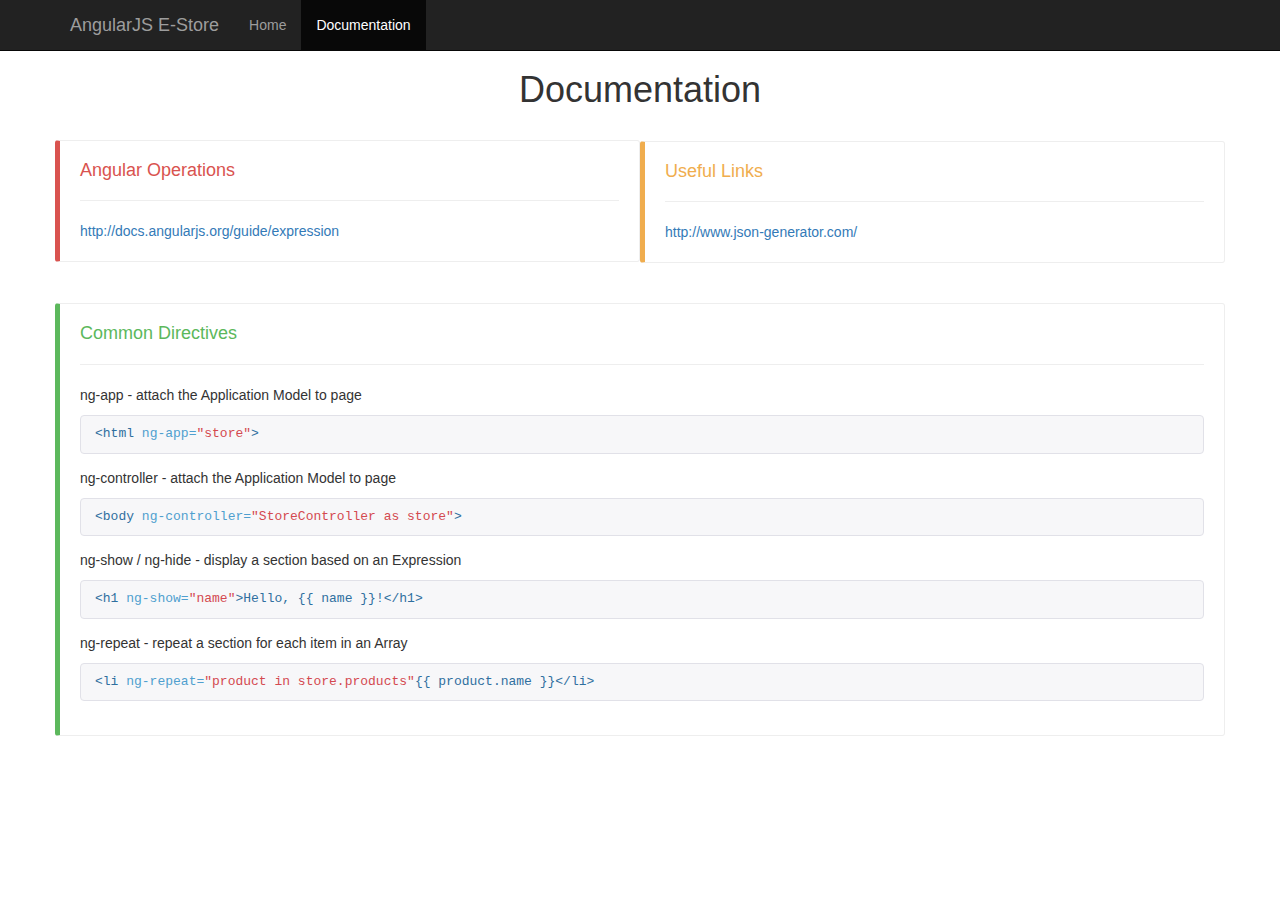
<file: documentation.html>
<!DOCTYPE html>
<html lang="en" ng-app="store">
  <head>
    <meta charset="utf-8">
    <meta http-equiv="X-UA-Compatible" content="IE=edge">
    <meta name="viewport" content="width=device-width, initial-scale=1">
    <!-- The above 3 meta tags *must* come first in the head; any other head content must come *after* these tags -->
    <title>ANGULAR JS DOCUMENTATION</title>

    <!-- Bootstrap -->
    <link href="css/bootstrap.min.css" rel="stylesheet">
    <link href="css/style.css" rel="stylesheet">
    <link href="css/docs.min.css" rel="stylesheet">
   


    <!-- HTML5 shim and Respond.js for IE8 support of HTML5 elements and media queries -->
    <!-- WARNING: Respond.js doesn't work if you view the page via file:// -->
    <!--[if lt IE 9]>
      <script src="https://oss.maxcdn.com/html5shiv/3.7.2/html5shiv.min.js"></script>
      <script src="https://oss.maxcdn.com/respond/1.4.2/respond.min.js"></script>
    <![endif]-->
  </head>
  <body>
  	<nav class="navbar navbar-inverse navbar-fixed-top">
  	      <div class="container">
  	        <div class="navbar-header">
  	          <button type="button" class="navbar-toggle collapsed" data-toggle="collapse" data-target="#navbar" aria-expanded="false" aria-controls="navbar">
  	            <span class="sr-only">Toggle navigation</span>
  	            <span class="icon-bar"></span>
  	            <span class="icon-bar"></span>
  	            <span class="icon-bar"></span>
  	          </button>
  	          <a class="navbar-brand" href="index.html">AngularJS E-Store</a>
  	        </div>
  	        <div id="navbar" class="collapse navbar-collapse">
  	          <ul class="nav navbar-nav">
  	            <li><a href="index.html">Home</a></li>
  	            <li class="active"><a href="documentation.html">Documentation</a></li>                
  	          </ul>
  	        </div><!--/.nav-collapse -->
  	      </div>
  	    </nav>
    <div class="container">
      <div class="row text-center">        
          <h1>Documentation</h1>       
      </div>
      <div class="row">
      	<div class="bs-callout bs-callout-danger col-md-6">
      		<h4>Angular Operations</h4> 
      		<hr />
      		<p><a href="http://docs.angularjs.org/guide/expression" target="_blank">http://docs.angularjs.org/guide/expression</a></p>
      	</div>
      	<div class="col-md-2"></div>
      	<div class="bs-callout bs-callout-warning col-md-6">
      		<h4>Useful Links</h4> 
      		<hr />      		
      		<p><a href="http://www.json-generator.com/" target="_blank">http://www.json-generator.com/</a></p> 
      	</div>
      </div>
      <div class="row">
      		<div class="bs-callout bs-callout-success">
      			<h4>Common Directives</h4>
      			<hr />
      			<p>ng-app - attach the Application Model to page
      			<figure class="highlight"><pre><code class="language-html" data-lang="html"><span class="nt">&lt;html</span> <span class="na">ng-app=</span><span class="s">"store"</span><span class="nt">&gt;</span></code></pre></figure>
      			</p>
      			<p>ng-controller - attach the Application Model to page
      			<figure class="highlight"><pre><code class="language-html" data-lang="html"><span class="nt">&lt;body</span> <span class="na">ng-controller=</span><span class="s">"StoreController as store"</span><span class="nt">&gt;</span></code></pre></figure>
      			</p>
      			<p>ng-show / ng-hide - display a section based on an Expression
      			<figure class="highlight"><pre><code class="language-html" data-lang="html"><span class="nt">&lt;h1</span> <span class="na">ng-show=</span><span class="s">"name"</span><span class="nt">&gt;Hello, &#123;&#123; name &#125;&#125;!</span><span class="nt">&lt;/h1&gt;</span></code></pre></figure>
      			</p>
      			<p>ng-repeat - repeat a section for each item in an Array
      			<figure class="highlight"><pre><code class="language-html" data-lang="html"><span class="nt">&lt;li</span> <span class="na">ng-repeat=</span><span class="s">"product in store.products"</span><span class="nt">&#123;&#123; product.name &#125;&#125;</span><span class="nt">&lt;/li&gt;</span></code></pre></figure>
      			</p>
      		</div>
      </div>
      	
      	
      <div class="row">
      	
      </div>
    </div><!-- /.container -->
    
    
    <script src="js/app.js"></script>
    <script src="js/jquery-1.12.0.min.js"></script>
    <script src="js/bootstrap.min.js"></script>    
  </body>
</html>
</file>
<file: css/style.css>
body {
  padding-top: 50px;
}
.starter-template {
  padding: 40px 15px;
  text-align: center;
}

.ratingSelect{
	padding-left:0px!important;
	padding-bottom: 15px;
}

.ng-invalid.ng-dirty, .ng-invalid.ng-touched{
	border-color: #d9534f;
}

.ng-valid.ng-dirty{
	border-color: #5cb85c;
}
</file>
<file: css/docs.min.css>
/*!
 * IE10 viewport hack for Surface/desktop Windows 8 bug
 * Copyright 2014-2015 Twitter, Inc.
 * Licensed under MIT (https://github.com/twbs/bootstrap/blob/master/LICENSE)
 */.ge,.sd{font-style:italic}.bs-docs-header .container,body{position:relative}.bs-events-table>tbody>tr>td:first-child,.bs-events-table>thead>tr>th:first-child,.highlight pre{white-space:nowrap}@-ms-viewport{width:device-width}@-o-viewport{width:device-width}@viewport{width:device-width}.hll{background-color:#ffc}.c{color:#999}.err{color:#A00;background-color:#FAA}.k{color:#069}.o{color:#555}.cm{color:#999}.cp{color:#099}.c1,.cs{color:#999}.gd{background-color:#FCC;border:1px solid #C00}.gr{color:red}.gh{color:#030}.gi{background-color:#CFC;border:1px solid #0C0}.go{color:#AAA}.gp{color:#009}.gu{color:#030}.gt{color:#9C6}.kc,.kd,.kn,.kp,.kr{color:#069}.kt{color:#078}.m{color:#F60}.s{color:#d44950}.na{color:#4f9fcf}.nb{color:#366}.nc{color:#0A8}.no{color:#360}.nd{color:#99F}.ni{color:#999}.ne{color:#C00}.nf{color:#C0F}.nl{color:#99F}.nn{color:#0CF}.nt{color:#2f6f9f}.nv{color:#033}.ow{color:#000}.w{color:#bbb}.mf,.mh,.mi,.mo{color:#F60}.s2,.sb,.sc,.sd,.se,.sh{color:#C30}.si{color:#A00}.sx{color:#C30}.sr{color:#3AA}.s1{color:#C30}.ss{color:#FC3}.bp{color:#366}.vc,.vg,.vi{color:#033}.il{color:#F60}.css .nt+.nt,.css .o,.css .o+.nt{color:#999}/*!
 * Bootstrap Docs (http://getbootstrap.com)
 * Copyright 2011-2015 Twitter, Inc.
 * Licensed under the Creative Commons Attribution 3.0 Unported License. For
 * details, see https://creativecommons.org/licenses/by/3.0/.
 */.table code{font-size:13px;font-weight:400}h2 code,h3 code,h4 code{background-color:inherit}.btn-outline{color:#563d7c;background-color:transparent;border-color:#563d7c}.btn-outline:active,.btn-outline:focus,.btn-outline:hover{color:#fff;background-color:#563d7c;border-color:#563d7c}.btn-outline-inverse{color:#fff;background-color:transparent;border-color:#cdbfe3}.btn-outline-inverse:active,.btn-outline-inverse:focus,.btn-outline-inverse:hover{color:#563d7c;text-shadow:none;background-color:#fff;border-color:#fff}.bs-docs-booticon{display:block;font-weight:500;color:#fff;text-align:center;cursor:default;background-color:#563d7c;border-radius:15%}#import-manual-trigger,.btn-clipboard{cursor:pointer}.bs-docs-booticon-sm{width:30px;height:30px;font-size:20px;line-height:28px}.bs-docs-booticon-lg{width:144px;height:144px;font-size:108px;line-height:140px}.bs-docs-booticon-inverse{color:#563d7c;background-color:#fff}.bs-docs-booticon-outline{background-color:transparent;border:1px solid #cdbfe3}#skippy{display:block;padding:1em;color:#fff;background-color:#6f5499;outline:0}#skippy .skiplink-text{padding:.5em;outline:dotted 1px}#content:focus{outline:0}.bs-docs-nav{margin-bottom:0;background-color:#fff;border-bottom:0}.bs-home-nav .bs-nav-b{display:none}.bs-docs-nav .navbar-brand,.bs-docs-nav .navbar-nav>li>a{font-weight:500;color:#563d7c}.bs-docs-nav .navbar-nav>.active>a,.bs-docs-nav .navbar-nav>.active>a:hover,.bs-docs-nav .navbar-nav>li>a:hover{color:#463265;background-color:#f9f9f9}.bs-docs-nav .navbar-toggle .icon-bar{background-color:#563d7c}.bs-docs-nav .navbar-header .navbar-toggle{border-color:#fff}.bs-docs-nav .navbar-header .navbar-toggle:focus,.bs-docs-nav .navbar-header .navbar-toggle:hover{background-color:#f9f9f9;border-color:#f9f9f9}.bs-docs-footer{padding-top:50px;padding-bottom:50px;margin-top:100px;color:#99979c;text-align:center;background-color:#2a2730}.bs-docs-footer a{color:#fff}.bs-docs-footer-links{padding-left:0;margin-bottom:20px}.bs-docs-footer-links li{display:inline-block}.bs-docs-footer-links li+li{margin-left:15px}@media (min-width:768px){.bs-docs-footer{text-align:left}.bs-docs-footer p{margin-bottom:0}}.bs-docs-header,.bs-docs-masthead{position:relative;padding:30px 0;color:#cdbfe3;text-align:center;text-shadow:0 1px 0 rgba(0,0,0,.1);background-color:#6f5499;background-image:-webkit-gradient(linear,left top,left bottom,from(#563d7c),to(#6f5499));background-image:-webkit-linear-gradient(top,#563d7c 0,#6f5499 100%);background-image:-o-linear-gradient(top,#563d7c 0,#6f5499 100%);background-image:linear-gradient(to bottom,#563d7c 0,#6f5499 100%);filter:progid: DXImageTransform.Microsoft.gradient(startColorstr='#563d7c', endColorstr='#6F5499', GradientType=0);background-repeat:repeat-x}.bs-docs-masthead .bs-docs-booticon{margin:0 auto 30px}.bs-docs-masthead h1{font-weight:300;line-height:1;color:#fff}.bs-docs-masthead .lead{margin:0 auto 30px;font-size:20px;color:#fff}.bs-docs-masthead .version{margin-top:-15px;margin-bottom:30px;color:#9783b9}.bs-docs-masthead .btn{width:100%;padding:15px 30px;font-size:20px}@media (min-width:480px){.bs-docs-masthead .btn{width:auto}}@media (min-width:768px){.bs-docs-masthead{padding:80px 0}.bs-docs-masthead h1{font-size:60px}.bs-docs-masthead .lead{font-size:24px}}@media (min-width:992px){.bs-docs-masthead .lead{width:80%;font-size:30px}.bs-docs-header h1,.bs-docs-header p{margin-right:380px}}.carbonad,.carbonad-tag,.carbonad-text{width:auto!important;height:auto!important}.bs-docs-header{margin-bottom:40px;font-size:20px}.bs-docs-header h1{margin-top:0;color:#fff}.bs-docs-header p{margin-bottom:0;font-weight:300;line-height:1.4}@media (min-width:768px){.bs-docs-header{padding-top:60px;padding-bottom:60px;font-size:24px;text-align:left}.bs-docs-header h1{font-size:60px;line-height:1}}.carbonad{padding:20px!important;margin:30px -15px -31px!important;overflow:hidden;font-size:13px!important;line-height:16px!important;text-align:left;background:0 0!important;border:solid #866ab3!important;border-width:1px 0!important}.carbonad-img{margin:0!important}.carbonad-tag,.carbonad-text{display:block!important;float:none!important;margin-left:145px!important;font-family:"Helvetica Neue",Helvetica,Arial,sans-serif!important}.carbonad-text{padding-top:0!important}.carbonad-tag{color:inherit!important;text-align:left!important}.bs-brand-item,.bs-docs-featurette,.bs-dropzone,.bs-example-tooltips,.bs-glyphicons .glyphicon-class,.bs-glyphicons li,.responsive-utilities td,.v4-tease{text-align:center}.carbonad-tag a,.carbonad-text a{color:#fff!important}.carbonad #azcarbon>img{display:none}@media (min-width:480px){.carbonad{width:330px!important;margin:20px auto!important;border-width:1px!important;border-radius:4px}.bs-docs-masthead .carbonad{margin:50px auto 0!important}}@media (min-width:768px){.carbonad{margin-right:0!important;margin-left:0!important}}@media (min-width:992px){.carbonad{position:absolute;top:0;right:15px;width:330px!important;padding:15px!important;margin:0!important}.bs-docs-masthead .carbonad{position:static}}.bs-docs-featurette{padding-top:40px;padding-bottom:40px;font-size:16px;line-height:1.5;color:#555;background-color:#fff;border-bottom:1px solid #e5e5e5}.bs-docs-featurette+.bs-docs-footer{margin-top:0;border-top:0}.bs-docs-featurette-title{margin-bottom:5px;font-size:30px;font-weight:400;color:#333}.half-rule{width:100px;margin:40px auto}.bs-docs-featurette h3{margin-bottom:5px;font-weight:400;color:#333}.bs-docs-featurette-img{display:block;margin-bottom:20px;color:#333}.bs-docs-featurette-img:hover{color:#337ab7;text-decoration:none}.bs-docs-featurette-img img{display:block;margin-bottom:15px}@media (min-width:480px){.bs-docs-featurette .img-responsive{margin-top:30px}}@media (min-width:768px){.bs-docs-featurette{padding-top:100px;padding-bottom:100px}.bs-docs-featurette-title{font-size:40px}.bs-docs-featurette .lead{max-width:80%;margin-right:auto;margin-left:auto}.bs-docs-featurette .img-responsive{margin-top:0}.bs-docs-featured-sites .col-sm-3:first-child img{border-top-left-radius:4px;border-bottom-left-radius:4px}.bs-docs-featured-sites .col-sm-3:last-child img{border-top-right-radius:4px;border-bottom-right-radius:4px}}.bs-docs-featured-sites{margin-right:-1px;margin-left:-1px}.bs-docs-featured-sites .col-xs-6{padding:1px}.bs-docs-featured-sites .img-responsive{margin-top:0}.bs-examples .thumbnail{margin-bottom:10px}.bs-examples h4{margin-bottom:5px}.bs-docs-sidenav,.bs-examples p{margin-bottom:20px}@media (max-width:480px){.bs-examples{margin-right:-10px;margin-left:-10px}.bs-examples>[class^=col-]{padding-right:10px;padding-left:10px}}.bs-docs-sidebar.affix{position:static}@media (min-width:768px){.bs-docs-sidebar{padding-left:20px}}.bs-docs-sidenav{margin-top:20px}.bs-docs-sidebar .nav>li>a{display:block;padding:4px 20px;font-size:13px;font-weight:500;color:#767676}.bs-docs-sidebar .nav>li>a:focus,.bs-docs-sidebar .nav>li>a:hover{padding-left:19px;color:#563d7c;text-decoration:none;background-color:transparent;border-left:1px solid #563d7c}.bs-docs-sidebar .nav>.active:focus>a,.bs-docs-sidebar .nav>.active:hover>a,.bs-docs-sidebar .nav>.active>a{padding-left:18px;font-weight:700;color:#563d7c;background-color:transparent;border-left:2px solid #563d7c}.bs-docs-sidebar .nav .nav{display:none;padding-bottom:10px}.bs-docs-sidebar .nav .nav>li>a{padding-top:1px;padding-bottom:1px;padding-left:30px;font-size:12px;font-weight:400}.bs-docs-sidebar .nav .nav>li>a:focus,.bs-docs-sidebar .nav .nav>li>a:hover{padding-left:29px}.bs-docs-sidebar .nav .nav>.active:focus>a,.bs-docs-sidebar .nav .nav>.active:hover>a,.bs-docs-sidebar .nav .nav>.active>a{padding-left:28px;font-weight:500}.back-to-top,.bs-docs-theme-toggle{display:none;padding:4px 10px;margin-top:10px;margin-left:10px;font-size:12px;font-weight:500;color:#999}.bs-docs-theme-toggle,h1[id]{margin-top:0}.back-to-top:hover,.bs-docs-theme-toggle:hover{color:#563d7c;text-decoration:none}@media (min-width:992px){.bs-docs-sidebar .nav>.active>ul{display:block}.bs-docs-sidebar.affix,.bs-docs-sidebar.affix-bottom{width:213px}.bs-docs-sidebar.affix{position:fixed;top:20px}.bs-docs-sidebar.affix-bottom{position:absolute}.bs-docs-sidebar.affix .bs-docs-sidenav,.bs-docs-sidebar.affix-bottom .bs-docs-sidenav{margin-top:0;margin-bottom:0}}@media (min-width:1200px){.bs-docs-sidebar.affix,.bs-docs-sidebar.affix-bottom{width:263px}}.bs-docs-section{margin-bottom:60px}.bs-docs-section:last-child{margin-bottom:0}h1[id]{padding-top:20px}.bs-callout{padding:20px;margin:20px 0;border:1px solid #eee;border-left-width:5px;border-radius:3px}.bs-callout code,.color-swatch{border-radius:3px}.bs-callout h4{margin-top:0;margin-bottom:5px}.bs-callout p:last-child{margin-bottom:0}.bs-callout+.bs-callout{margin-top:-5px}.bs-callout-default{border-left-color:#777}.bs-callout-default h4{color:#777}.bs-callout-primary{border-left-color:#428bca}.bs-callout-primary h4{color:#428bca}.bs-callout-success{border-left-color:#5cb85c}.bs-callout-success h4{color:#5cb85c}.bs-callout-danger{border-left-color:#d9534f}.bs-callout-danger h4{color:#d9534f}.bs-callout-warning{border-left-color:#f0ad4e}.bs-callout-warning h4{color:#f0ad4e}.bs-callout-info{border-left-color:#5bc0de}.bs-callout-info h4{color:#5bc0de}.color-swatches{margin:0 -5px;overflow:hidden}.color-swatch{float:left;width:60px;height:60px;margin:0 5px}@media (min-width:768px){.back-to-top,.bs-docs-theme-toggle{display:block}.color-swatch{width:100px;height:100px}}.color-swatches .gray-darker{background-color:#222}.color-swatches .gray-dark{background-color:#333}.color-swatches .gray{background-color:#555}.color-swatches .gray-light{background-color:#999}.color-swatches .gray-lighter{background-color:#eee}.color-swatches .brand-primary{background-color:#337ab7}.color-swatches .brand-success{background-color:#5cb85c}.color-swatches .brand-warning{background-color:#f0ad4e}.color-swatches .brand-danger{background-color:#d9534f}.color-swatches .brand-info{background-color:#5bc0de}.color-swatches .bs-purple{background-color:#563d7c}.color-swatches .bs-purple-light{background-color:#c7bfd3}.color-swatches .bs-purple-lighter{background-color:#e5e1ea}.color-swatches .bs-gray{background-color:#f9f9f9}.bs-team .team-member{line-height:32px;color:#555}.bs-team .team-member:hover{color:#333;text-decoration:none}.bs-team .github-btn{float:right;width:180px;height:20px;margin-top:6px}.bs-team img{float:left;width:32px;margin-right:10px;border-radius:4px}.bs-docs-browser-bugs td p{margin-bottom:0}.bs-docs-browser-bugs th:first-child{width:18%}.show-grid{margin-bottom:15px}.show-grid [class^=col-]{padding-top:10px;padding-bottom:10px;background-color:#eee;background-color:rgba(86,61,124,.15);border:1px solid #ddd;border:1px solid rgba(86,61,124,.2)}.bs-example{position:relative;padding:45px 15px 15px;margin:0 -15px 15px;border-color:#e5e5e5 #eee #eee;border-style:solid;border-width:1px 0;-webkit-box-shadow:inset 0 3px 6px rgba(0,0,0,.05);box-shadow:inset 0 3px 6px rgba(0,0,0,.05)}.bs-example:after{position:absolute;top:15px;left:15px;font-size:12px;font-weight:700;color:#959595;text-transform:uppercase;letter-spacing:1px;content:"Example"}.bs-example-padded-bottom{padding-bottom:24px}.bs-example+.highlight,.bs-example+.zero-clipboard+.highlight{margin:-15px -15px 15px;border-width:0 0 1px;border-radius:0}@media (min-width:768px){.bs-example{margin-right:0;margin-left:0;background-color:#fff;border-color:#ddd;border-width:1px;border-radius:4px 4px 0 0;-webkit-box-shadow:none;box-shadow:none}.bs-example+.highlight,.bs-example+.zero-clipboard+.highlight{margin-top:-16px;margin-right:0;margin-left:0;border-width:1px;border-bottom-right-radius:4px;border-bottom-left-radius:4px}.bs-example-standalone{border-radius:4px}}.bs-example .container{width:auto}.bs-example>.alert:last-child,.bs-example>.form-control:last-child,.bs-example>.jumbotron:last-child,.bs-example>.list-group:last-child,.bs-example>.navbar:last-child,.bs-example>.panel:last-child,.bs-example>.progress:last-child,.bs-example>.table-responsive:last-child>.table,.bs-example>.table:last-child,.bs-example>.well:last-child,.bs-example>blockquote:last-child,.bs-example>ol:last-child,.bs-example>p:last-child,.bs-example>ul:last-child{margin-bottom:0}.bs-example>p>.close{float:none}.bs-example-type .table .type-info{color:#767676;vertical-align:middle}.bs-example-type .table td{padding:15px 0;border-color:#eee}.bs-example-type .table tr:first-child td{border-top:0}.bs-example-type h1,.bs-example-type h2,.bs-example-type h3,.bs-example-type h4,.bs-example-type h5,.bs-example-type h6{margin:0}.bs-example-bg-classes p{padding:15px}.bs-example>.img-circle,.bs-example>.img-rounded,.bs-example>.img-thumbnail{margin:5px}.bs-example>.table-responsive>.table{background-color:#fff}.bs-example>.btn,.bs-example>.btn-group{margin-top:5px;margin-bottom:5px}.bs-example-control-sizing input[type=text]+input[type=text],.bs-example-control-sizing select,.bs-example>.btn-toolbar+.btn-toolbar{margin-top:10px}.bs-example-form .input-group{margin-bottom:10px}.bs-example .navbar:last-child,.bs-navbar-bottom-example .navbar{margin-bottom:0}.bs-example>textarea.form-control{resize:vertical}.bs-example>.list-group{max-width:400px}.bs-navbar-bottom-example,.bs-navbar-top-example{z-index:1;padding:0;overflow:hidden}.bs-navbar-bottom-example .navbar-header,.bs-navbar-top-example .navbar-header{margin-left:0}.bs-navbar-bottom-example .navbar-fixed-bottom,.bs-navbar-top-example .navbar-fixed-top{position:relative;margin-right:0;margin-left:0}.bs-navbar-top-example{padding-bottom:45px}.bs-navbar-top-example:after{top:auto;bottom:15px}.bs-navbar-top-example .navbar-fixed-top{top:-1px}.bs-navbar-bottom-example{padding-top:45px}.bs-navbar-bottom-example .navbar-fixed-bottom{bottom:-1px}@media (min-width:768px){.bs-navbar-bottom-example .navbar-fixed-bottom,.bs-navbar-top-example .navbar-fixed-top{position:absolute}}.bs-example .pagination{margin-top:10px;margin-bottom:10px}.bs-example>.pager{margin-top:0}.bs-example-modal{background-color:#f5f5f5}.bs-example-modal .modal{position:relative;top:auto;right:auto;bottom:auto;left:auto;z-index:1;display:block}.bs-example-modal .modal-dialog{left:auto;margin-right:auto;margin-left:auto}.bs-example>.dropdown>.dropdown-toggle{float:left}.bs-example>.dropdown>.dropdown-menu{position:static;display:block;margin-bottom:5px;clear:left}.bs-example-tabs .nav-tabs{margin-bottom:15px}.bs-example-tooltips>.btn{margin-top:5px;margin-bottom:5px}.bs-example-tooltip .tooltip{position:relative;display:inline-block;margin:10px 20px;opacity:1}.bs-example-popover{padding-bottom:24px;background-color:#f9f9f9}.bs-example-popover .popover{position:relative;display:block;float:left;width:260px;margin:20px}.scrollspy-example{position:relative;height:200px;margin-top:10px;overflow:auto}.bs-example>.nav-pills-stacked-example{max-width:300px}#collapseExample .well{margin-bottom:0}.bs-events-table>thead>tr>th:first-child{width:150px}.js-options-table>thead>tr>th:nth-child(1),.js-options-table>thead>tr>th:nth-child(2){width:100px}.js-options-table>thead>tr>th:nth-child(3){width:50px}.highlight{padding:9px 14px;margin-bottom:14px;background-color:#f7f7f9;border:1px solid #e1e1e8;border-radius:4px}.highlight pre{padding:0;margin-top:0;margin-bottom:0;word-break:normal;background-color:transparent;border:0}.highlight pre code{font-size:inherit;color:#333}.highlight pre code:first-child{display:inline-block;padding-right:45px}.table-responsive .highlight pre{white-space:normal}.bs-table th small,.responsive-utilities th small{display:block;font-weight:400;color:#999}.responsive-utilities tbody th{font-weight:400}.responsive-utilities td.is-visible{color:#468847;background-color:#dff0d8!important}.responsive-utilities td.is-hidden{color:#ccc;background-color:#f9f9f9!important}.responsive-utilities-test{margin-top:5px}.responsive-utilities-test .col-xs-6{margin-bottom:10px}.responsive-utilities-test span{display:block;padding:15px 10px;font-size:14px;font-weight:700;line-height:1.1;text-align:center;border-radius:4px}.hidden-on .col-xs-6 .hidden-lg,.hidden-on .col-xs-6 .hidden-md,.hidden-on .col-xs-6 .hidden-sm,.hidden-on .col-xs-6 .hidden-xs,.visible-on .col-xs-6 .hidden-lg,.visible-on .col-xs-6 .hidden-md,.visible-on .col-xs-6 .hidden-sm,.visible-on .col-xs-6 .hidden-xs{color:#999;border:1px solid #ddd}.hidden-on .col-xs-6 .visible-lg-block,.hidden-on .col-xs-6 .visible-md-block,.hidden-on .col-xs-6 .visible-sm-block,.hidden-on .col-xs-6 .visible-xs-block,.visible-on .col-xs-6 .visible-lg-block,.visible-on .col-xs-6 .visible-md-block,.visible-on .col-xs-6 .visible-sm-block,.visible-on .col-xs-6 .visible-xs-block{color:#468847;background-color:#dff0d8;border:1px solid #d6e9c6}.bs-glyphicons{margin:0 -10px 20px;overflow:hidden}.bs-glyphicons-list{padding-left:0;list-style:none}.bs-glyphicons li{float:left;width:25%;height:115px;padding:10px;font-size:10px;line-height:1.4;background-color:#f9f9f9;border:1px solid #fff}.bs-glyphicons .glyphicon{margin-top:5px;margin-bottom:10px;font-size:24px}.bs-glyphicons .glyphicon-class{display:block;word-wrap:break-word}.bs-glyphicons li:hover{color:#fff;background-color:#563d7c}@media (min-width:768px){.bs-glyphicons{margin-right:0;margin-left:0}.bs-glyphicons li{width:12.5%;font-size:12px}}.bs-customizer .toggle{float:right;margin-top:25px}.bs-customizer label{margin-top:10px;font-weight:500;color:#555}.bs-customizer h2{padding-top:30px;margin-top:0;margin-bottom:5px}.bs-customizer h3{margin-bottom:0}.bs-customizer h4{margin-top:15px;margin-bottom:0}.bs-customizer .bs-callout h4{margin-top:0;margin-bottom:5px}.bs-customizer input[type=text]{font-family:Menlo,Monaco,Consolas,"Courier New",monospace;background-color:#fafafa}.bs-customizer .help-block{margin-bottom:5px;font-size:12px}#less-section label{font-weight:400}.bs-customize-download .btn-outline{padding:20px}.bs-customizer-alert{position:fixed;top:0;right:0;left:0;z-index:1030;padding:15px 0;color:#fff;background-color:#d9534f;border-bottom:1px solid #b94441;-webkit-box-shadow:inset 0 1px 0 rgba(255,255,255,.25);box-shadow:inset 0 1px 0 rgba(255,255,255,.25)}.bs-customizer-alert .close{margin-top:-4px;font-size:24px}.bs-customizer-alert p{margin-bottom:0}.bs-customizer-alert .glyphicon{margin-right:5px}.bs-customizer-alert pre{margin:10px 0 0;color:#fff;background-color:#a83c3a;border-color:#973634;-webkit-box-shadow:inset 0 2px 4px rgba(0,0,0,.05),0 1px 0 rgba(255,255,255,.1);box-shadow:inset 0 2px 4px rgba(0,0,0,.05),0 1px 0 rgba(255,255,255,.1)}.bs-dropzone{position:relative;padding:20px;margin-bottom:20px;color:#777;border:2px dashed #eee;border-radius:4px}.bs-dropzone .import-header{margin-bottom:5px}.bs-dropzone .glyphicon-download-alt{font-size:40px}.bs-dropzone hr{width:100px}.bs-dropzone .lead{margin-bottom:10px;font-weight:400;color:#333}.bs-dropzone p:last-child{margin-bottom:0}.bs-brand-logos{display:table;width:100%;margin-bottom:15px;overflow:hidden;color:#563d7c;background-color:#f9f9f9;border-radius:4px}.bs-brand-item{padding:60px 0}.bs-brand-item+.bs-brand-item{border-top:1px solid #fff}.bs-brand-logos .inverse{color:#fff;background-color:#563d7c}.bs-brand-item h1,.bs-brand-item h3{margin-top:0;margin-bottom:0}.bs-brand-item .bs-docs-booticon{margin-right:auto;margin-left:auto}.bs-brand-item .glyphicon{width:30px;height:30px;margin:10px auto -10px;line-height:30px;color:#fff;border-radius:50%}.bs-brand-item .glyphicon-ok{background-color:#5cb85c}.bs-brand-item .glyphicon-remove{background-color:#d9534f}@media (min-width:768px){.bs-brand-item{display:table-cell;width:1%}.bs-brand-item+.bs-brand-item{border-top:0;border-left:1px solid #fff}.bs-brand-item h1{font-size:60px}}.zero-clipboard{position:relative;display:none}.btn-clipboard{position:absolute;top:0;right:0;z-index:10;display:block;padding:5px 8px;font-size:12px;color:#767676;background-color:#fff;border:1px solid #e1e1e8;border-radius:0 4px}.btn-clipboard-hover{color:#fff;background-color:#563d7c;border-color:#563d7c}@media (min-width:768px){.zero-clipboard{display:block}.bs-example+.zero-clipboard .btn-clipboard{top:-16px;border-top-right-radius:0}}.anchorjs-link{color:inherit}@media (max-width:480px){.anchorjs-link{display:none}}:hover>.anchorjs-link{opacity:.75;-webkit-transition:color .16s linear;-o-transition:color .16s linear;transition:color .16s linear}.anchorjs-link:focus,:hover>.anchorjs-link:hover{text-decoration:none;opacity:1}#focusedInput{border-color:#ccc;border-color:rgba(82,168,236,.8);outline:0;outline:dotted thin\9;-webkit-box-shadow:0 0 8px rgba(82,168,236,.6);box-shadow:0 0 8px rgba(82,168,236,.6)}.v4-tease{display:block;padding:15px 20px;font-weight:700;color:#fff;background-color:#0275d8}.v4-tease:hover{color:#fff;text-decoration:none;background-color:#0269c2}
</file>
